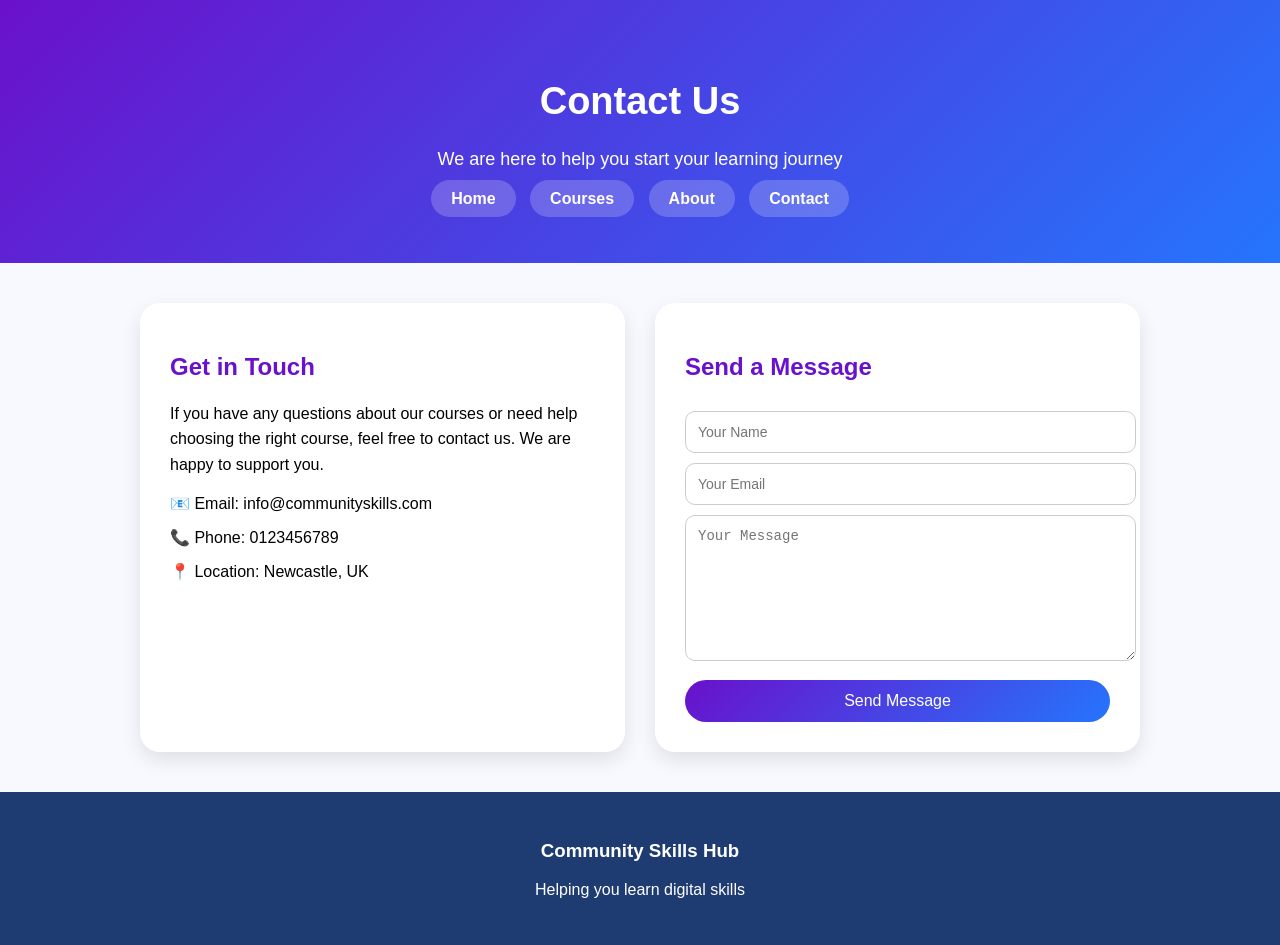
<file: contact.html>
<!DOCTYPE html>
<html lang="en">
<head>
<meta charset="UTF-8">
<meta name="viewport" content="width=device-width, initial-scale=1.0">
<title>Contact - Community Skills Hub</title>

<style>

body {
  margin: 0;
  font-family: Arial, sans-serif;
  background: #f8f9ff;
}

/* HEADER */
header {
  background: linear-gradient(135deg, #6a11cb, #2575fc);
  color: white;
  text-align: center;
  padding: 55px 20px;
}

header h1 {
  font-size: 38px;
}

header p {
  font-size: 18px;
}

/* NAV */
nav {
  margin-top: 20px;
}

nav a {
  color: white;
  text-decoration: none;
  margin: 5px;
  padding: 10px 20px;
  border-radius: 25px;
  background: rgba(255,255,255,0.2);
  font-weight: bold;
}

nav a:hover {
  background: white;
  color: #6a11cb;
}

/* MAIN */
.container {
  max-width: 1000px;
  margin: 40px auto;
  display: flex;
  flex-wrap: wrap;
  gap: 30px;
  padding: 0 20px;
}

/* LEFT INFO */
.info {
  flex: 1;
  background: white;
  padding: 30px;
  border-radius: 20px;
  box-shadow: 0 8px 20px rgba(0,0,0,0.1);
}

.info h2 {
  color: #6a11cb;
}

.info p {
  line-height: 1.6;
}

.contact-item {
  margin-top: 15px;
  font-size: 16px;
}

/* FORM */
.form-box {
  flex: 1;
  background: white;
  padding: 30px;
  border-radius: 20px;
  box-shadow: 0 8px 20px rgba(0,0,0,0.1);
}

.form-box h2 {
  color: #6a11cb;
}

input, textarea {
  width: 100%;
  padding: 12px;
  margin-top: 10px;
  border-radius: 10px;
  border: 1px solid #ccc;
  font-size: 14px;
}

textarea {
  height: 120px;
}

button {
  margin-top: 15px;
  background: linear-gradient(135deg, #6a11cb, #2575fc);
  color: white;
  padding: 12px;
  border: none;
  border-radius: 25px;
  width: 100%;
  font-size: 16px;
  cursor: pointer;
}

button:hover {
  opacity: 0.9;
}

/* FOOTER */
footer {
  background: #1e3c72;
  color: white;
  text-align: center;
  padding: 30px;
  margin-top: 40px;
}

</style>
</head>

<body>

<header>
  <h1>Contact Us</h1>
  <p>We are here to help you start your learning journey</p>

  <nav>
    <a href="index.html">Home</a>
    <a href="courses.html">Courses</a>
    <a href="about.html">About</a>
    <a href="contact.html">Contact</a>
  </nav>
</header>

<div class="container">

  <!-- LEFT SIDE -->
  <div class="info">
    <h2>Get in Touch</h2>
    <p>
      If you have any questions about our courses or need help choosing the right course,
      feel free to contact us. We are happy to support you.
    </p>

    <div class="contact-item">📧 Email: info@communityskills.com</div>
    <div class="contact-item">📞 Phone: 0123456789</div>
    <div class="contact-item">📍 Location: Newcastle, UK</div>
  </div>

  <!-- FORM -->
  <div class="form-box">
    <h2>Send a Message</h2>

    <form>
      <input type="text" placeholder="Your Name" required>
      <input type="email" placeholder="Your Email" required>
      <textarea placeholder="Your Message"></textarea>
      <button type="submit">Send Message</button>
    </form>
  </div>

</div>

<footer>
  <h3>Community Skills Hub</h3>
  <p>Helping you learn digital skills </p>
</footer>

</body>
</html>
</file>
